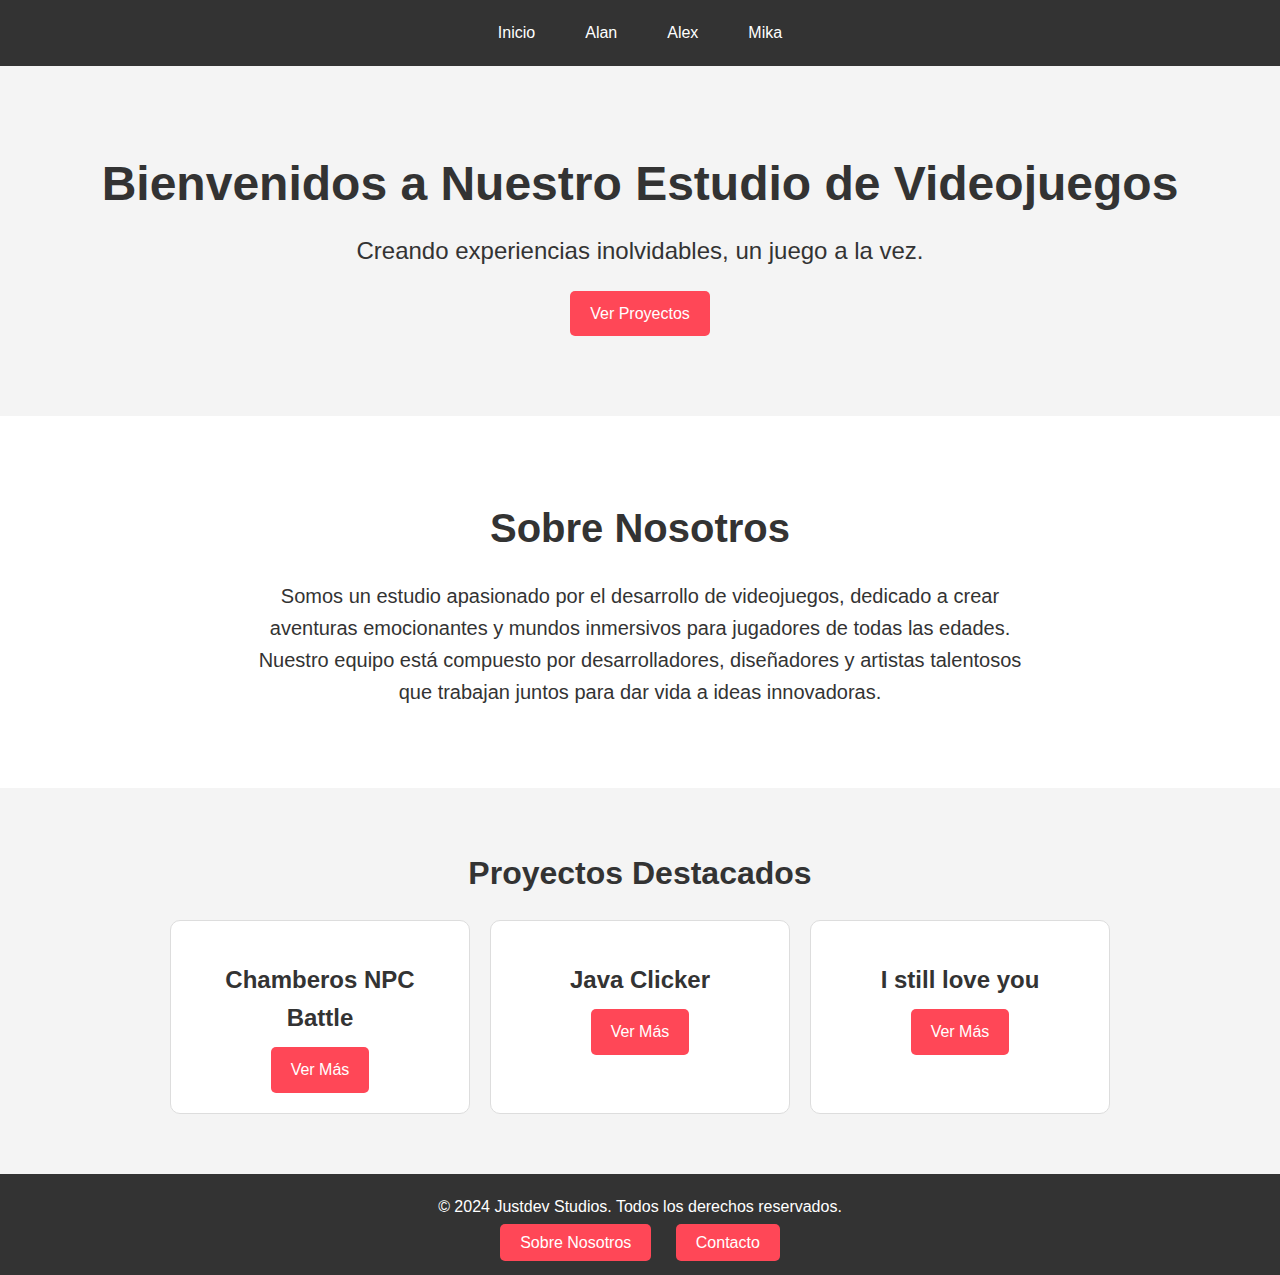
<file: index.html>
<!DOCTYPE html>
<html lang="es">
<head>
    <meta charset="UTF-8">
    <meta name="viewport" content="width=device-width, initial-scale=1.0">
    <title>Justdev Studios</title>
    <link rel="stylesheet" href="styles.css">
</head>
<body>
    <nav>
        <div class="container">
            <ul>
                <li><a href="index.html">Inicio</a></li>
                <li><a href="Alan.html">Alan</a></li>
                <li><a href="Alex.html">Alex</a></li>
                <li><a href="Mika.html">Mika</a></li>
            </ul>
        </div>
    </nav>

    <header>
        <div class="container">
            <h1>Bienvenidos a Nuestro Estudio de Videojuegos</h1>
            <p>Creando experiencias inolvidables, un juego a la vez.</p>
            <a href="#proyectos" class="btn-main">Ver Proyectos</a>
        </div>
    </header>
    
    <section id="about">
        <div class="container">
            <h2>Sobre Nosotros</h2>
            <p>Somos un estudio apasionado por el desarrollo de videojuegos, dedicado a crear aventuras emocionantes y mundos inmersivos para jugadores de todas las edades. Nuestro equipo está compuesto por desarrolladores, diseñadores y artistas talentosos que trabajan juntos para dar vida a ideas innovadoras.</p>
        </div>
    </section>

    <section id="proyectos">
        <div class="container">
            <h2>Proyectos Destacados</h2>
            <div class="project-grid">
                <div class="project">
                    
                    <h3>Chamberos NPC Battle</h3>
                    <a href="Juego1.html" class="btn-project">Ver Más</a>
                </div>
                <div class="project">
                    
                    <h3>Java Clicker</h3>
                    <a href="Juego2.html" class="btn-project">Ver Más</a>
                </div>
                <div class="project">
                    
                    <h3>I still love you</h3>
                    <a href="Juego3.html" class="btn-project">Ver Más</a>
                </div>
            </div>
        </div>
    </section>

    <footer>
        <div class="container">
            <p>&copy; 2024 Justdev Studios. Todos los derechos reservados.</p>
            <div class="footer-buttons">
                <a href="about.html" class="btn-footer">Sobre Nosotros</a>
                <a href="contact.html" class="btn-footer">Contacto</a>
            </div>
        </div>
    </footer>
</body>
</html>
</file>
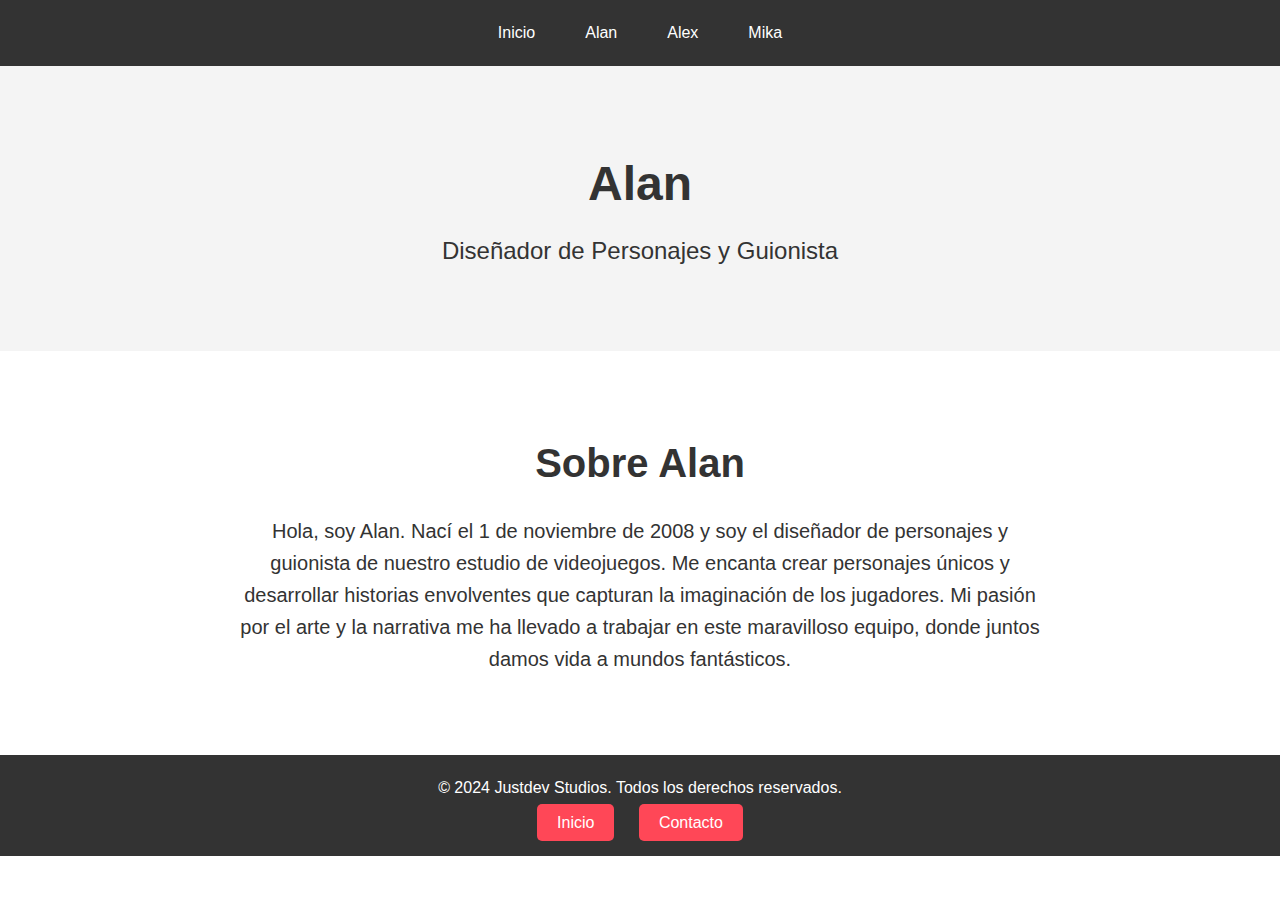
<file: Alan.html>
<!DOCTYPE html>
<html lang="es">
<head>
    <meta charset="UTF-8">
    <meta name="viewport" content="width=device-width, initial-scale=1.0">
    <title>Alan - Diseñador de Personajes y Guionista</title>
    <link rel="stylesheet" href="styles.css">
</head>
<body>
    <nav>
        <div class="container">
            <ul>
                <li><a href="index.html">Inicio</a></li>
                <li><a href="Alan.html">Alan</a></li>
                <li><a href="Alex.html">Alex</a></li>
                <li><a href="Mika.html">Mika</a></li>
            </ul>
        </div>
    </nav>

    <header>
        <div class="container">
            <h1>Alan</h1>
            <p>Diseñador de Personajes y Guionista</p>
        </div>
    </header>
    
    <section id="about">
        <div class="container">
            <h2>Sobre Alan</h2>
            <p>Hola, soy Alan. Nací el 1 de noviembre de 2008 y soy el diseñador de personajes y guionista de nuestro estudio de videojuegos. Me encanta crear personajes únicos y desarrollar historias envolventes que capturan la imaginación de los jugadores. Mi pasión por el arte y la narrativa me ha llevado a trabajar en este maravilloso equipo, donde juntos damos vida a mundos fantásticos.</p>
        </div>
    </section>

    <footer>
        <div class="container">
            <p>&copy; 2024 Justdev Studios. Todos los derechos reservados.</p>
            <div class="footer-buttons">
                <a href="index.html" class="btn-footer">Inicio</a>
                <a href="contact.html" class="btn-footer">Contacto</a>
            </div>
        </div>
    </footer>
</body>
</html>
</file>
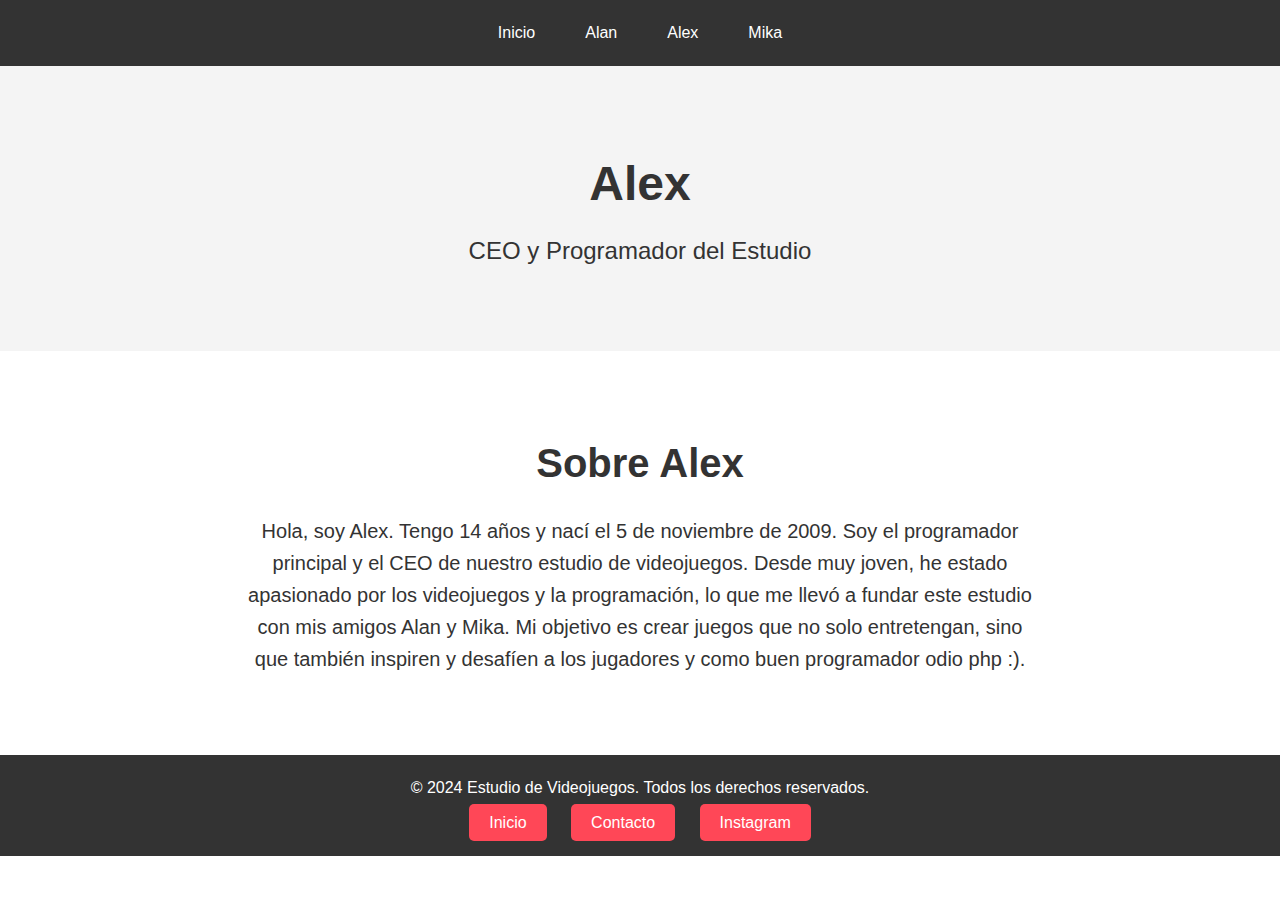
<file: Alex.html>
<!DOCTYPE html>
<html lang="es">
<head>
    <meta charset="UTF-8">
    <meta name="viewport" content="width=device-width, initial-scale=1.0">
    <title>Alex - CEO y Programador</title>
    <link rel="stylesheet" href="styles.css">
</head>
<body>
    <nav>
        <div class="container">
            <ul>
                <li><a href="index.html">Inicio</a></li>
                <li><a href="Alan.html">Alan</a></li>
                <li><a href="Alex.html">Alex</a></li>
                <li><a href="Mika.html">Mika</a></li>
            </ul>
        </div>
    </nav>

    <header>
        <div class="container">
            <h1>Alex</h1>
            <p>CEO y Programador del Estudio</p>
        </div>
    </header>
    
    <section id="about">
        <div class="container">
            <h2>Sobre Alex</h2>
            <p>Hola, soy Alex. Tengo 14 años y nací el 5 de noviembre de 2009. Soy el programador principal y el CEO de nuestro estudio de videojuegos. Desde muy joven, he estado apasionado por los videojuegos y la programación, lo que me llevó a fundar este estudio con mis amigos Alan y Mika. Mi objetivo es crear juegos que no solo entretengan, sino que también inspiren y desafíen a los jugadores y como buen programador odio php :).</p>
        </div>
    </section>

    <footer>
        <div class="container">
            <p>&copy; 2024 Estudio de Videojuegos. Todos los derechos reservados.</p>
            <div class="footer-buttons">
                <a href="index.html" class="btn-footer">Inicio</a>
                <a href="contact.html" class="btn-footer">Contacto</a>
                <a href="https://instagram.com/just4lex_pa" class="btn-footer">Instagram</a>
            </div>
        </div>
    </footer>
</body>
</html>
</file>
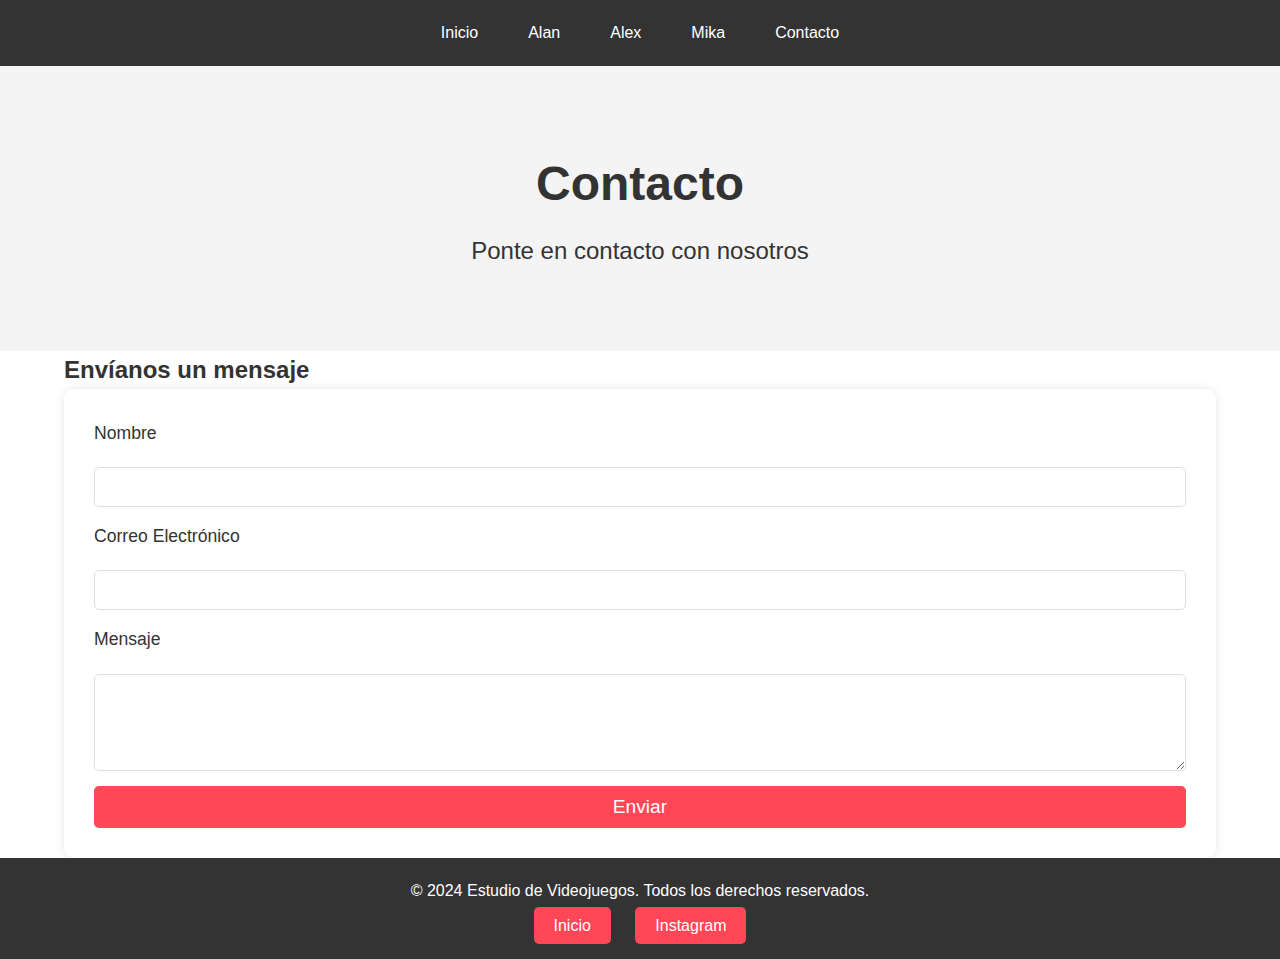
<file: contact.html>
<!DOCTYPE html>
<html lang="es">
<head>
    <meta charset="UTF-8">
    <meta name="viewport" content="width=device-width, initial-scale=1.0">
    <title>Contacto - Estudio de Videojuegos</title>
    <link rel="stylesheet" href="styles.css">
</head>
<body>
    <nav>
        <div class="container">
            <ul>
                <li><a href="index.html">Inicio</a></li>
                <li><a href="Alan.html">Alan</a></li>
                <li><a href="Alex.html">Alex</a></li>
                <li><a href="Mika.html">Mika</a></li>
                <li><a href="contact.html">Contacto</a></li>
            </ul>
        </div>
    </nav>

    <header>
        <div class="container">
            <h1>Contacto</h1>
            <p>Ponte en contacto con nosotros</p>
        </div>
    </header>
    
    <section id="contact">
        <div class="container">
            <h2>Envíanos un mensaje</h2>
            <form action="https://formspree.io/f/xyzgebar" method="POST">
                <label for="name">Nombre</label>
                <input type="text" id="name" name="name" required>
                
                <label for="email">Correo Electrónico</label>
                <input type="email" id="email" name="_replyto" required>
                
                <label for="message">Mensaje</label>
                <textarea id="message" name="message" rows="5" required></textarea>
                
                <button type="submit">Enviar</button>
            </form>
        </div>
    </section>

    <footer>
        <div class="container">
            <p>&copy; 2024 Estudio de Videojuegos. Todos los derechos reservados.</p>
            <div class="footer-buttons">
                <a href="index.html" class="btn-footer">Inicio</a>
                <a href="https://instagram.com/justdev_studios" class="btn-footer">Instagram</a>
            </div>
        </div>
    </footer>
</body>
</html>
</file>
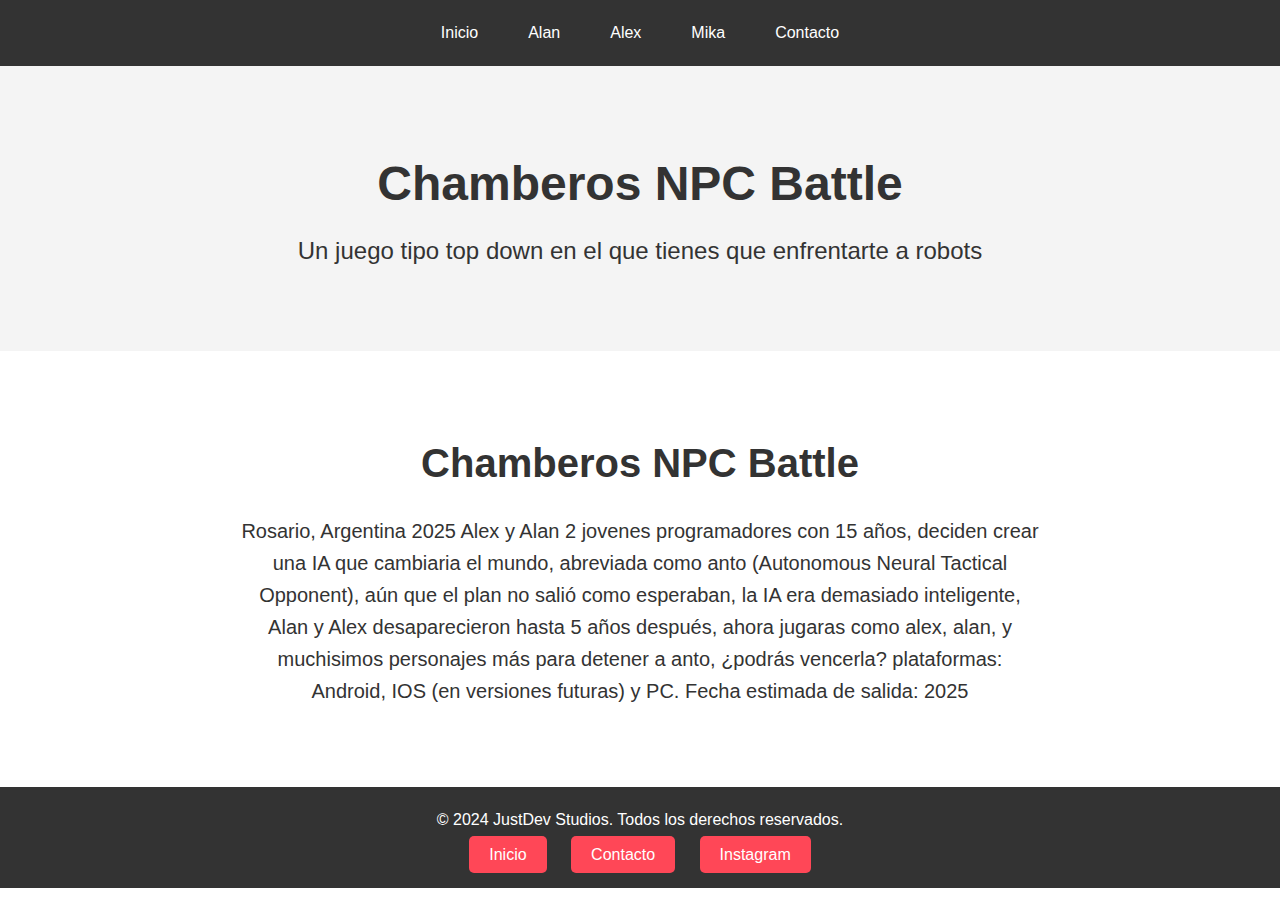
<file: Juego1.html>
<!DOCTYPE html>
<html lang="es">
<head>
    <meta charset="UTF-8">
    <meta name="viewport" content="width=device-width, initial-scale=1.0">
    <title>CHB NPC Battle - Justdev Studios</title>
    <link rel="stylesheet" href="styles.css">
</head>
<body>
    <nav>
        <div class="container">
            <ul>
                <li><a href="index.html">Inicio</a></li>
                <li><a href="Alan.html">Alan</a></li>
                <li><a href="Alex.html">Alex</a></li>
                <li><a href="Mika.html">Mika</a></li>
                <li><a href="contact.html">Contacto</a></li>
            </ul>
        </div>
    </nav>

    <header>
        <div class="container">
            <h1>Chamberos NPC Battle</h1>
            <p>Un juego tipo top down en el que tienes que enfrentarte a robots </p>
        </div>
    </header>
    
    <section id="about">
        <div class="container">
            <h2>Chamberos NPC Battle</h2>
            <p>Rosario, Argentina 2025 Alex y Alan 2 jovenes programadores con 15 años, deciden crear una IA que cambiaria el mundo, abreviada como anto (Autonomous Neural Tactical Opponent), aún que el plan no salió como esperaban, la IA era demasiado inteligente, Alan y Alex desaparecieron hasta 5 años después, ahora jugaras como alex, alan, y muchisimos personajes más para detener a anto, ¿podrás vencerla? plataformas: Android, IOS (en versiones futuras) y PC. Fecha estimada de salida: 2025</p>
        </div>
    </section>

    <footer>
        <div class="container">
            <p>&copy; 2024 JustDev Studios. Todos los derechos reservados.</p>
            <div class="footer-buttons">
                <a href="index.html" class="btn-footer">Inicio</a>
                <a href="contact.html" class="btn-footer">Contacto</a>
                <a href="https://instagram.com/justdev_studios" class="btn-footer">Instagram</a>
            </div>
        </div>
    </footer>
</body>
</html>
</file>
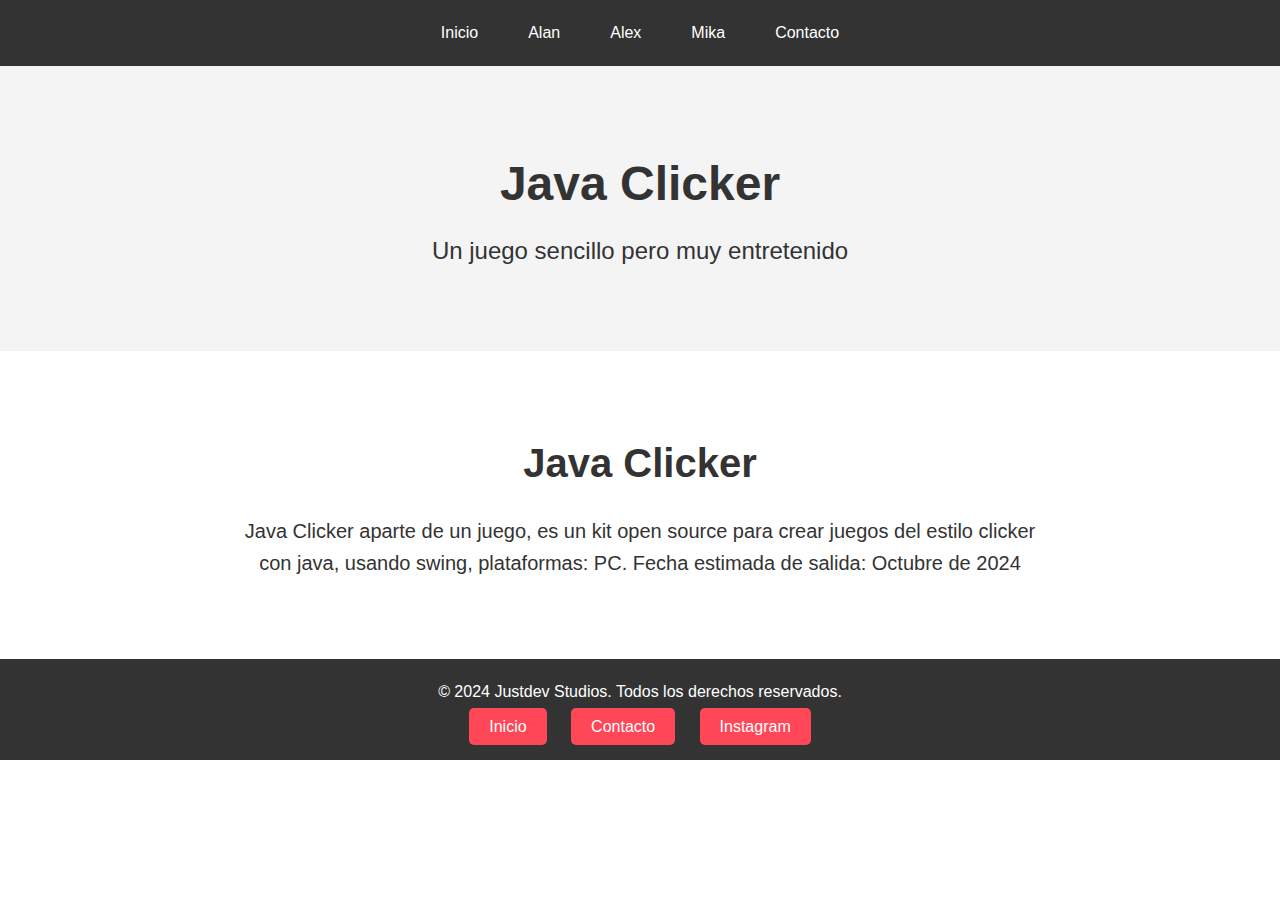
<file: Juego2.html>
<!DOCTYPE html>
<html lang="es">
<head>
    <meta charset="UTF-8">
    <meta name="viewport" content="width=device-width, initial-scale=1.0">
    <title>Java Clicker- Justdev Studios</title>
    <link rel="stylesheet" href="styles.css">
</head>
<body>
    <nav>
        <div class="container">
            <ul>
                <li><a href="index.html">Inicio</a></li>
                <li><a href="Alan.html">Alan</a></li>
                <li><a href="Alex.html">Alex</a></li>
                <li><a href="Mika.html">Mika</a></li>
                <li><a href="contact.html">Contacto</a></li>
            </ul>
        </div>
    </nav>

    <header>
        <div class="container">
            <h1>Java Clicker</h1>
            <p>Un juego sencillo pero muy entretenido</p>
        </div>
    </header>
    
    <section id="about">
        <div class="container">
            <h2>Java Clicker</h2>
            <p>Java Clicker aparte de un juego, es un kit open source para crear juegos del estilo clicker con java, usando swing, plataformas: PC. Fecha estimada de salida: Octubre de 2024</p>
        </div>
    </section>

    <footer>
        <div class="container">
            <p>&copy; 2024 Justdev Studios. Todos los derechos reservados.</p>
            <div class="footer-buttons">
                <a href="index.html" class="btn-footer">Inicio</a>
                <a href="contact.html" class="btn-footer">Contacto</a>
                <a href="https://instagram.com/justdev_studios" class="btn-footer">Instagram</a>
            </div>
        </div>
    </footer>
</body>
</html>
</file>
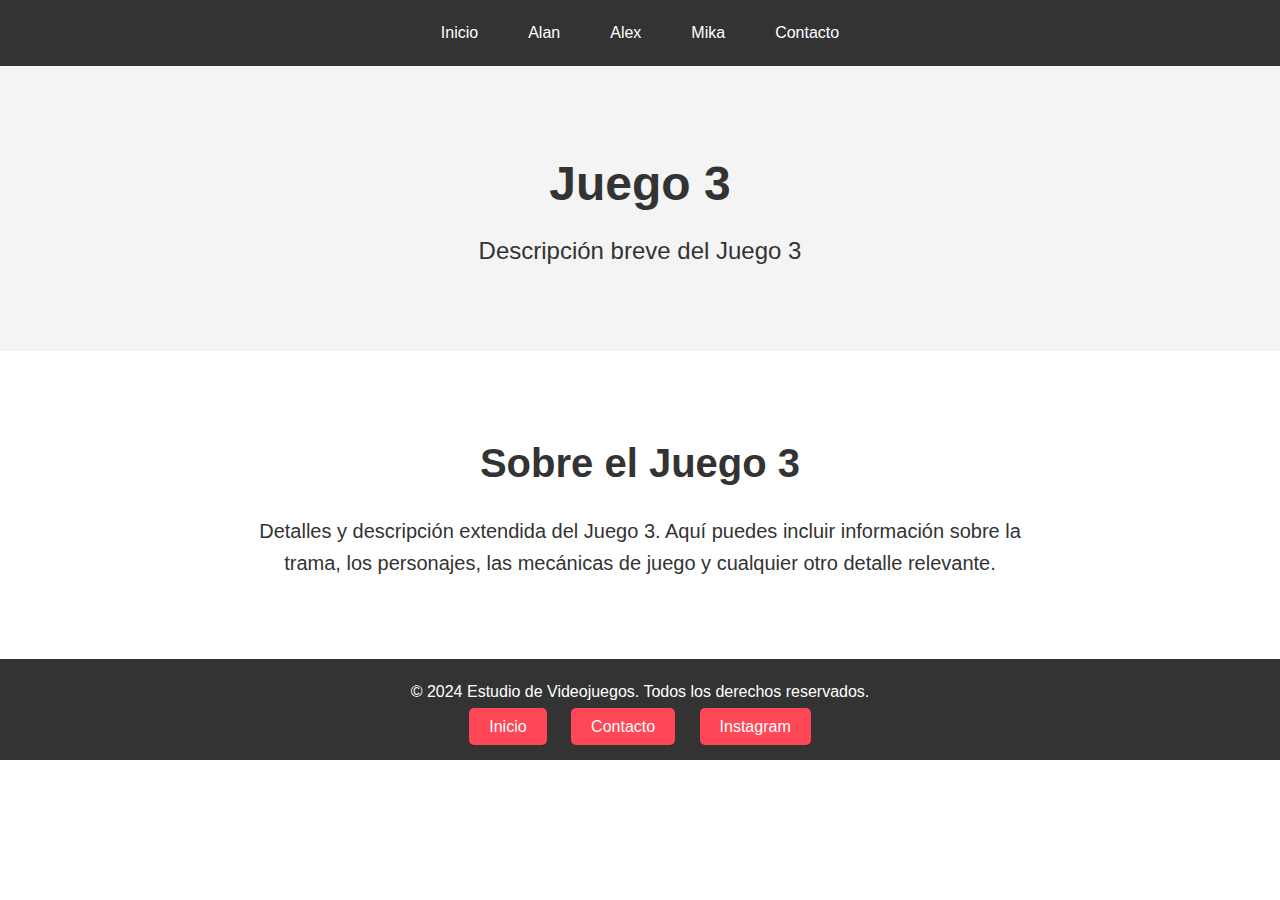
<file: Juego3.html>
<!DOCTYPE html>
<html lang="es">
<head>
    <meta charset="UTF-8">
    <meta name="viewport" content="width=device-width, initial-scale=1.0">
    <title>I still love you|Justdev Studios</title>
    <link rel="stylesheet" href="styles.css">
</head>
<body>
    <nav>
        <div class="container">
            <ul>
                <li><a href="index.html">Inicio</a></li>
                <li><a href="Alan.html">Alan</a></li>
                <li><a href="Alex.html">Alex</a></li>
                <li><a href="Mika.html">Mika</a></li>
                <li><a href="contact.html">Contacto</a></li>
            </ul>
        </div>
    </nav>

    <header>
        <div class="container">
            <h1>Juego 3</h1>
            <p>Descripción breve del Juego 3</p>
        </div>
    </header>
    
    <section id="about">
        <div class="container">
            <h2>Sobre el Juego 3</h2>
            <p>Detalles y descripción extendida del Juego 3. Aquí puedes incluir información sobre la trama, los personajes, las mecánicas de juego y cualquier otro detalle relevante.</p>
        </div>
    </section>

    <footer>
        <div class="container">
            <p>&copy; 2024 Estudio de Videojuegos. Todos los derechos reservados.</p>
            <div class="footer-buttons">
                <a href="index.html" class="btn-footer">Inicio</a>
                <a href="contact.html" class="btn-footer">Contacto</a>
                <a href="https://instagram.com/tu_perfil" class="btn-footer">Instagram</a>
            </div>
        </div>
    </footer>
</body>
</html>
</file>
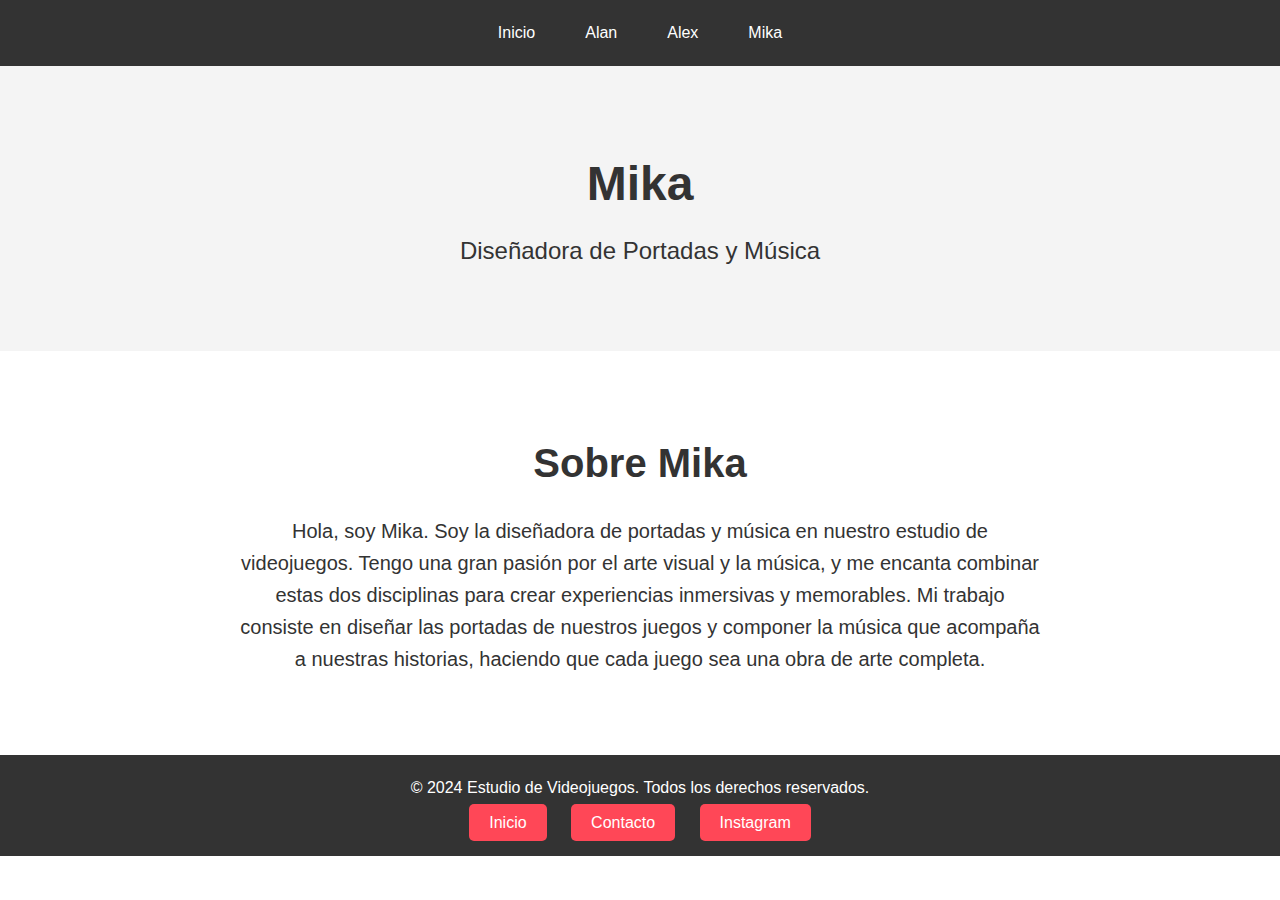
<file: Mika.html>
<!DOCTYPE html>
<html lang="es">
<head>
    <meta charset="UTF-8">
    <meta name="viewport" content="width=device-width, initial-scale=1.0">
    <title>Mika - Diseñadora de Portadas y Música</title>
    <link rel="stylesheet" href="styles.css">
</head>
<body>
    <nav>
        <div class="container">
            <ul>
                <li><a href="index.html">Inicio</a></li>
                <li><a href="Alan.html">Alan</a></li>
                <li><a href="Alex.html">Alex</a></li>
                <li><a href="Mika.html">Mika</a></li>
            </ul>
        </div>
    </nav>

    <header>
        <div class="container">
            <h1>Mika</h1>
            <p>Diseñadora de Portadas y Música</p>
        </div>
    </header>
    
    <section id="about">
        <div class="container">
            <h2>Sobre Mika</h2>
            <p>Hola, soy Mika. Soy la diseñadora de portadas y música en nuestro estudio de videojuegos. Tengo una gran pasión por el arte visual y la música, y me encanta combinar estas dos disciplinas para crear experiencias inmersivas y memorables. Mi trabajo consiste en diseñar las portadas de nuestros juegos y componer la música que acompaña a nuestras historias, haciendo que cada juego sea una obra de arte completa.</p>
        </div>
    </section>

    <footer>
        <div class="container">
            <p>&copy; 2024 Estudio de Videojuegos. Todos los derechos reservados.</p>
            <div class="footer-buttons">
                <a href="index.html" class="btn-footer">Inicio</a>
                <a href="contact.html" class="btn-footer">Contacto</a>
                <a href="https://instagram.com/themika0" class="btn-footer">Instagram</a>
            </div>
        </div>
    </footer>
</body>
</html>
</file>
<file: styles.css>
/* Reset de estilos predeterminados del navegador */
* {
    margin: 0;
    padding: 0;
    box-sizing: border-box;
}

/* Estilos generales */
body {
    font-family: 'Arial', sans-serif;
    line-height: 1.6;
    color: #333;
}

/* Contenedor */
.container {
    width: 90%;
    max-width: 1200px;
    margin: 0 auto;
}

/* Menú de navegación */
nav {
    background: #333;
    color: white;
    padding: 10px 0;
}

nav .container {
    display: flex;
    justify-content: center;
}

nav ul {
    list-style: none;
    display: flex;
    gap: 20px;
}

nav ul li {
    padding: 10px 0;
}

nav ul li a {
    color: white;
    text-decoration: none;
    padding: 10px 15px;
    border-radius: 5px;
}

nav ul li a:hover {
    background: #ff4757;
}

/* Encabezado */
header {
    background: #f4f4f4;
    color: #333;
    text-align: center;
    padding: 60px 20px;
}

header h1 {
    font-size: 2.5em;
    margin-bottom: 10px;
}

header p {
    font-size: 1.2em;
}

header .btn-main {
    background: #ff4757;
    color: white;
    padding: 10px 20px;
    text-decoration: none;
    border-radius: 5px;
    margin-top: 20px;
    display: inline-block;
}

header .btn-main:hover {
    background: #e84348;
}

/* Sección "Sobre Nosotros" */
#about {
    padding: 60px 20px;
    text-align: center;
    background: #fff;
}

#about h2 {
    font-size: 2em;
    margin-bottom: 20px;
}

#about p {
    max-width: 600px;
    margin: 0 auto;
    font-size: 1.1em;
}

/* Sección "Proyectos" */
#proyectos {
    padding: 60px 20px;
    background: #f4f4f4;
}

#proyectos h2 {
    font-size: 2em;
    margin-bottom: 20px;
    text-align: center;
}

.project-grid {
    display: flex;
    flex-wrap: wrap;
    gap: 20px;
    justify-content: center;
}

.project {
    background: white;
    border: 1px solid #ddd;
    border-radius: 10px;
    padding: 20px;
    text-align: center;
    width: 100%;
    max-width: 300px;
}

.project img {
    max-width: 100%;
    border-radius: 10px;
}

.project h3 {
    margin: 20px 0 10px;
    font-size: 1.5em;
}

.project .btn-project {
    background: #ff4757;
    color: white;
    padding: 10px 20px;
    text-decoration: none;
    border-radius: 5px;
    display: inline-block;
}

.project .btn-project:hover {
    background: #e84348;
}

/* Formulario de contacto */
form {
    display: flex;
    flex-direction: column;
    gap: 15px;
    background: #fff;
    padding: 30px;
    border-radius: 10px;
    box-shadow: 0 0 10px rgba(0, 0, 0, 0.1);
}

form label {
    font-size: 1.1em;
    margin-bottom: 5px;
}

form input,
form textarea {
    padding: 10px;
    font-size: 1em;
    border: 1px solid #ddd;
    border-radius: 5px;
    width: 100%;
}

form button {
    background: #ff4757;
    color: white;
    padding: 10px 20px;
    font-size: 1.2em;
    border: none;
    border-radius: 5px;
    cursor: pointer;
    transition: background 0.3s ease;
}

form button:hover {
    background: #e84348;
}

/* Pie de página */
footer {
    background: #333;
    color: white;
    text-align: center;
    padding: 20px 0;
}

footer .footer-buttons {
    margin-top: 10px;
}

footer .btn-footer {
    background: #ff4757;
    color: white;
    padding: 10px 20px;
    text-decoration: none;
    border-radius: 5px;
    margin: 0 10px;
}

footer .btn-footer:hover {
    background: #e84348;
}

/* Sección "Sobre [Nombre]" para creadores */
#about {
    padding: 60px 20px;
    background: #fff;
}

#about h2 {
    font-size: 2em;
    margin-bottom: 20px;
    text-align: center;
}

#about p {
    max-width: 800px;
    margin: 0 auto;
    font-size: 1.1em;
    text-align: center;
}

@media (min-width: 768px) {
    header {
        padding: 80px 20px;
    }
    
    header h1 {
        font-size: 3em;
    }
    
    header p {
        font-size: 1.5em;
    }
    
    #about {
        padding: 80px 20px;
    }
    
    #about h2 {
        font-size: 2.5em;
    }
    
    #about p {
        font-size: 1.25em;
    }
}
</file>
